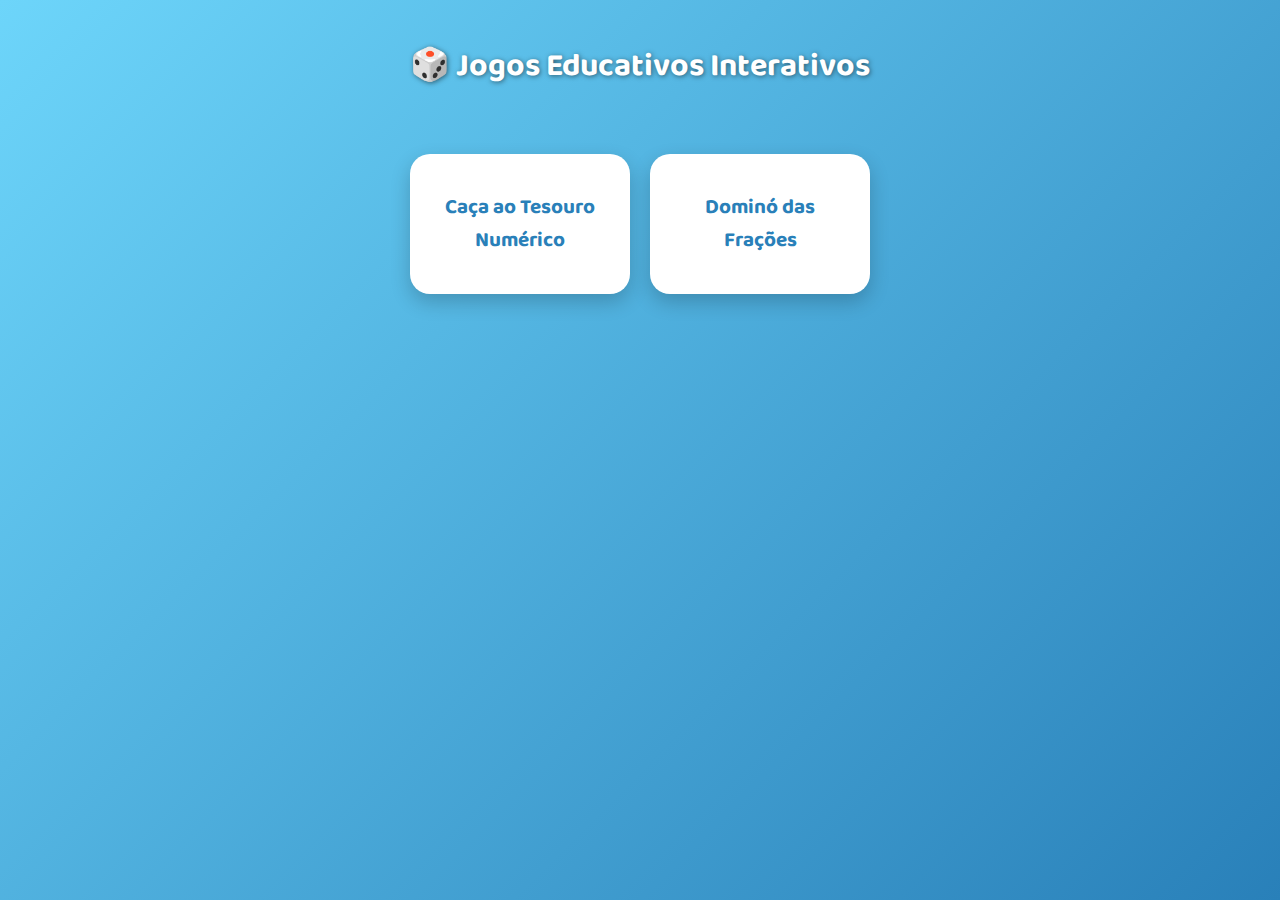
<file: espovest/jogos educacionais/jogos estras de calculo, versão beta/index.html>
<!DOCTYPE html>
<html lang="pt-BR">
<head>
<meta charset="UTF-8" />
<meta name="viewport" content="width=device-width, initial-scale=1" />
<title>Jogos Educativos Interativos</title>
<link rel="stylesheet" href="styles.css" />
</head>
<body>

  <h1>🎲 Jogos Educativos Interativos</h1>

  <!-- Menu Principal -->
  <div id="mainMenu" aria-label="Menu principal de seleção de jogos">
    <div class="game-card" tabindex="0" role="button" aria-pressed="false" aria-label="Jogar Caça ao Tesouro Numérico" onclick="showGame('mathTreasure')" onkeypress="if(event.key==='Enter') showGame('mathTreasure')">
      Caça ao Tesouro Numérico
    </div>
    <div class="game-card" tabindex="0" role="button" aria-pressed="false" aria-label="Jogar Dominó das Frações" onclick="showGame('fractionDomino')" onkeypress="if(event.key==='Enter') showGame('fractionDomino')">
      Dominó das Frações
    </div>
    <!-- Aqui você pode adicionar mais jogos -->
  </div>

  <!-- Jogo 1: Caça ao Tesouro Numérico -->
  <section id="mathTreasure" class="game-container" aria-label="Jogo Caça ao Tesouro Numérico" role="main">
    <button class="back-btn" aria-label="Voltar ao menu principal" onclick="backToMenu()">← Voltar</button>
    <div class="game-content">
      <h2>🏴‍☠️ Caça ao Tesouro Numérico</h2>
      <p id="mathQuestion" aria-live="polite" style="font-size:1.4rem; margin-top:15px;"></p>
      <input type="number" id="answer1" aria-label="Resposta para o problema matemático" />
      <br />
      <button class="check-btn" onclick="checkMathAnswer()">Verificar</button>
      <p id="result1" class="result-message" aria-live="assertive"></p>
      <p class="scoreboard" id="scoreMath">Pontuação: 0</p>
      <p class="timer" id="timerMath" aria-live="polite">Tempo: 30s</p>
    </div>
  </section>

  <!-- Jogo 2: Dominó das Frações -->
  <section id="fractionDomino" class="game-container" aria-label="Jogo Dominó das Frações" role="main">
    <button class="back-btn" aria-label="Voltar ao menu principal" onclick="backToMenu()">← Voltar</button>
    <div class="game-content">
      <h2>🔢 Dominó das Frações</h2>
      <p>Selecione duas peças com frações equivalentes para pontuar.</p>
      <div id="dominoPieces" aria-live="polite" style="margin-top: 20px;">
        <!-- Peças criadas pelo JS -->
      </div>
      <p id="dominoResult" class="result-message" aria-live="assertive"></p>
      <p class="scoreboard" id="scoreDomino">Pontuação: 0</p>
      <p class="timer" id="timerDomino" aria-live="polite">Tempo: 45s</p>
    </div>
  </section>

  <!-- Overlay de Vitória / Derrota -->
  <div id="overlay" class="overlay" role="dialog" aria-modal="true" aria-labelledby="overlayTitle" aria-describedby="overlayDesc" tabindex="-1">
    <div class="overlay-content">
      <h2 id="overlayTitle"></h2>
      <p id="overlayDesc"></p>
      <button onclick="closeOverlay()">Jogar novamente</button>
    </div>
  </div>

  <!-- Sons -->
  <audio id="soundCorrect" src="https://actions.google.com/sounds/v1/cartoon/clang_and_wobble.ogg" preload="auto"></audio>
  <audio id="soundWrong" src="https://actions.google.com/sounds/v1/cartoon/boing.ogg" preload="auto"></audio>
  <audio id="soundWin" src="https://actions.google.com/sounds/v1/cartoon/wood_plank_flicks.ogg" preload="auto"></audio>

<script>
  // Navegação
  function showGame(gameId) {
    document.getElementById('mainMenu').style.display = 'none';
    document.querySelectorAll('.game-container').forEach(game => {
      game.style.display = 'none';
    });
    document.getElementById(gameId).style.display = 'block';

    if(gameId === 'mathTreasure') {
      startMathGame();
    } else if(gameId === 'fractionDomino') {
      startDominoGame();
    }
  }

  function backToMenu() {
    stopTimers();
    document.querySelectorAll('.game-container').forEach(game => {
      game.style.display = 'none';
    });
    document.getElementById('mainMenu').style.display = 'flex';
    clearOverlay();
  }

  // Overlay controle
  const overlay = document.getElementById('overlay');
  const overlayTitle = document.getElementById('overlayTitle');
  const overlayDesc = document.getElementById('overlayDesc');

  function showOverlay(win, message) {
    overlayTitle.textContent = win ? "🎉 Parabéns! Você venceu!" : "😞 Tempo esgotado!";
    overlayTitle.className = win ? "" : "defeat";
    overlayDesc.textContent = message;
    overlay.classList.add('show');
    overlay.focus();
    playSound(win ? 'soundWin' : 'soundWrong');
  }

  function closeOverlay() {
    overlay.classList.remove('show');
    backToMenu();
  }

  function clearOverlay() {
    overlay.classList.remove('show');
  }

  // Sons
  function playSound(id) {
    const sound = document.getElementById(id);
    if(sound) {
      sound.currentTime = 0;
      sound.play();
    }
  }

  // --- Jogo 1: Caça ao Tesouro Numérico ---

  const mathQuestions = [
    {q: "Quanto é 15 + 7?", a: 22},
    {q: "Quanto é 5 × 4?", a: 20},
    {q: "Quanto é 18 - 9?", a: 9},
    {q: "Quanto é 12 ÷ 3?", a: 4},
    {q: "Quanto é 9 + 6?", a: 15}
  ];

  let currentMathIndex = 0;
  let scoreMath = 0;
  let timerMathInterval;
  let timeLeftMath = 30;

  function startMathGame() {
    currentMathIndex = 0;
    scoreMath = 0;
    timeLeftMath = 30;
    document.getElementById('scoreMath').textContent = `Pontuação: ${scoreMath}`;
    document.getElementById('timerMath').textContent = `Tempo: ${timeLeftMath}s`;
    document.getElementById('answer1').value = '';
    document.getElementById('result1').textContent = '';
    showMathQuestion();
    startMathTimer();
  }

  function showMathQuestion() {
    if(currentMathIndex >= mathQuestions.length) {
      // Vitória
      stopTimers();
      showOverlay(true, `Você respondeu todas as perguntas e fez ${scoreMath} pontos!`);
      return;
    }
    document.getElementById('mathQuestion').textContent = mathQuestions[currentMathIndex].q;
    document.getElementById('answer1').value = '';
    document.getElementById('result1').textContent = '';
  }

  function checkMathAnswer() {
    const input = document.getElementById('answer1');
    const userAnswer = parseInt(input.value);
    const correctAnswer = mathQuestions[currentMathIndex].a;
    const resultEl = document.getElementById('result1');

    if (isNaN(userAnswer)) {
      resultEl.textContent = "Por favor, digite um número.";
      resultEl.className = "result-message result-wrong";
      playSound('soundWrong');
      return;
    }

    if(userAnswer === correctAnswer) {
      scoreMath++;
      resultEl.textContent = "✔️ Correto!";
      resultEl.className = "result-message result-correct";
      playSound('soundCorrect');
      currentMathIndex++;
      document.getElementById('scoreMath').textContent = `Pontuação: ${scoreMath}`;
      setTimeout(showMathQuestion, 1200);
    } else {
      resultEl.textContent = "❌ Tente novamente!";
      resultEl.className = "result-message result-wrong";
      playSound('soundWrong');
    }
  }

  function startMathTimer() {
    clearInterval(timerMathInterval);
    timerMathInterval = setInterval(() => {
      timeLeftMath--;
      document.getElementById('timerMath').textContent = `Tempo: ${timeLeftMath}s`;
      if(timeLeftMath <= 0) {
        clearInterval(timerMathInterval);
        showOverlay(false, `Você fez ${scoreMath} pontos. Tente novamente!`);
      }
    }, 1000);
  }

  // --- Jogo 2: Dominó das Frações ---

  // Frações e seus equivalentes para o jogo
  const dominoPairs = [
    ["1/2", "2/4"],
    ["3/6", "1/2"],
    ["2/3", "4/6"],
    ["1/4", "2/8"],
    ["3/4", "6/8"],
    ["1/3", "2/6"]
  ];

  let dominoScore = 0;
  let selectedDomino = null;
  let timerDominoInterval;
  let timeLeftDomino = 45;

  function startDominoGame() {
    dominoScore = 0;
    timeLeftDomino = 45;
    selectedDomino = null;
    document.getElementById('scoreDomino').textContent = `Pontuação: ${dominoScore}`;
    document.getElementById('timerDomino').textContent = `Tempo: ${timeLeftDomino}s`;
    document.getElementById('dominoResult').textContent = '';
    generateDominoPieces();
    startDominoTimer();
  }

  function generateDominoPieces() {
    const container = document.getElementById('dominoPieces');
    container.innerHTML = '';

    // Criar peças embaralhadas
    let pieces = [];
    dominoPairs.forEach(pair => {
      pieces.push(pair[0]);
      pieces.push(pair[1]);
    });

    // Embaralhar (Fisher-Yates)
    for(let i = pieces.length - 1; i > 0; i--) {
      const j = Math.floor(Math.random() * (i + 1));
      [pieces[i], pieces[j]] = [pieces[j], pieces[i]];
    }

    pieces.forEach((fraction, index) => {
      const div = document.createElement('div');
      div.classList.add('domino-piece');
      div.textContent = fraction;
      div.setAttribute('tabindex', '0');
      div.setAttribute('role', 'button');
      div.setAttribute('aria-pressed', 'false');
      div.setAttribute('aria-label', `Peça de dominó com fração ${fraction}`);
      div.addEventListener('click', () => selectDomino(div));
      div.addEventListener('keypress', e => {
        if(e.key === 'Enter') selectDomino(div);
      });
      container.appendChild(div);
    });
  }

  function selectDomino(piece) {
    if(piece.classList.contains('selected')) {
      piece.classList.remove('selected');
      selectedDomino = null;
      return;
    }
    if(selectedDomino === null) {
      piece.classList.add('selected');
      selectedDomino = piece;
    } else {
      piece.classList.add('selected');
      // Verificar equivalência
      if(areFractionsEquivalent(selectedDomino.textContent, piece.textContent)) {
        document.getElementById('dominoResult').textContent = "✔️ Combinação correta!";
        document.getElementById('dominoResult').className = "result-message result-correct";
        playSound('soundCorrect');
        dominoScore++;
        document.getElementById('scoreDomino').textContent = `Pontuação: ${dominoScore}`;

        // Remover peças selecionadas após um tempo
        setTimeout(() => {
          selectedDomino.style.visibility = 'hidden';
          piece.style.visibility = 'hidden';
          selectedDomino = null;

          // Vitória se remover todas as peças
          if(document.querySelectorAll('.domino-piece:not([style*="visibility: hidden"])').length <= 1) {
            stopTimers();
            showOverlay(true, `Você combinou todas as frações! Pontuação: ${dominoScore}`);
          }
        }, 800);
      } else {
        document.getElementById('dominoResult').textContent = "❌ Combinação incorreta!";
        document.getElementById('dominoResult').className = "result-message result-wrong";
        playSound('soundWrong');
        // Desmarcar após animação
        setTimeout(() => {
          selectedDomino.classList.remove('selected');
          piece.classList.remove('selected');
          selectedDomino = null;
          document.getElementById('dominoResult').textContent = '';
        }, 1000);
      }
    }
  }

  // Função para verificar equivalência simples entre frações (string)
  function areFractionsEquivalent(f1, f2) {
    // Parse frações
    const [num1, den1] = f1.split('/').map(Number);
    const [num2, den2] = f2.split('/').map(Number);
    if(!num1 || !den1 || !num2 || !den2) return false;

    // Simplificar e comparar multiplicações cruzadas
    return num1 * den2 === num2 * den1;
  }

  function startDominoTimer() {
    clearInterval(timerDominoInterval);
    timerDominoInterval = setInterval(() => {
      timeLeftDomino--;
      document.getElementById('timerDomino').textContent = `Tempo: ${timeLeftDomino}s`;
      if(timeLeftDomino <= 0) {
        clearInterval(timerDominoInterval);
        showOverlay(false, `Tempo esgotado! Você fez ${dominoScore} pontos.`);
      }
    }, 1000);
  }

  // Para parar timers ao voltar para menu
  function stopTimers() {
    clearInterval(timerMathInterval);
    clearInterval(timerDominoInterval);
  }

  // Acessibilidade: fechar overlay com ESC
  document.addEventListener('keydown', e => {
    if(e.key === 'Escape' && overlay.classList.contains('show')) {
      closeOverlay();
    }
  });
</script>

</body>
</html>
</file>
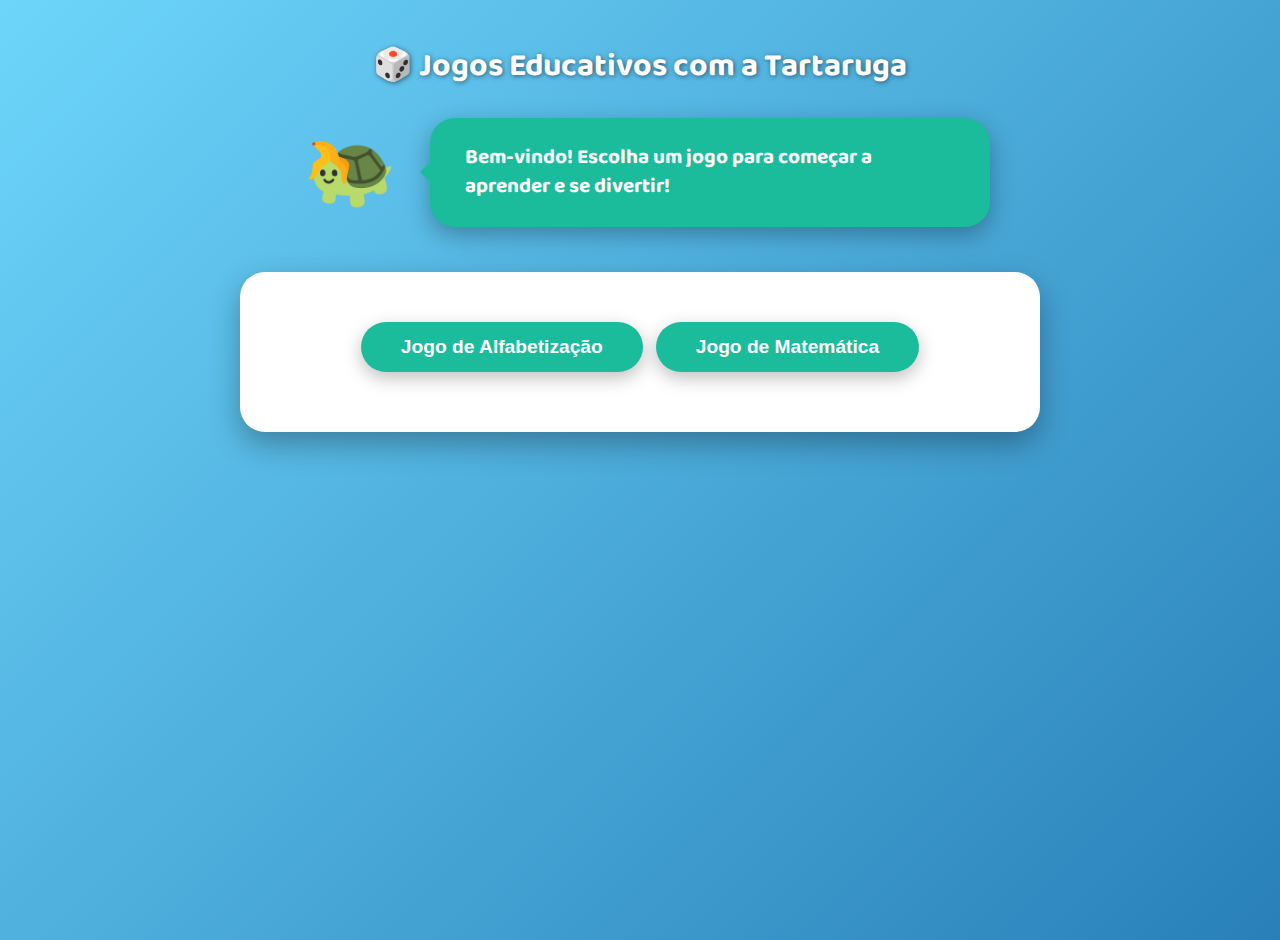
<file: espovest/jogos educacionais/joguinhos alfabetizadores, versão beta/index.html>
<!DOCTYPE html>
<html lang="pt-BR">
<head>
<meta charset="UTF-8" />
<meta name="viewport" content="width=device-width, initial-scale=1" />
<title>Jogos Educativos com a Tartaruga</title>
<style>
  @import url('https://fonts.googleapis.com/css2?family=Baloo+2&display=swap');

  body {
    margin: 0; padding: 20px;
    font-family: 'Baloo 2', cursive, Arial, sans-serif;
    background: linear-gradient(135deg, #6dd5fa, #2980b9);
    color: #222;
    min-height: 100vh;
    display: flex;
    flex-direction: column;
    align-items: center;
  }

  h1 {
    color: #fff;
    text-shadow: 1px 1px 5px rgba(0,0,0,0.5);
    margin-bottom: 20px;
    text-align: center;
  }

  .character-speech {
    display: flex;
    align-items: center;
    gap: 20px;
    max-width: 700px;
    margin-bottom: 40px;
  }

  .turtle-img {
    width: 120px;
    border-radius: 15px;
    filter: drop-shadow(2px 4px 3px rgba(0,0,0,0.3));
  }

  .speech-bubble {
    background: #1abc9c;
    color: white;
    font-weight: 700;
    font-size: 1.3rem;
    padding: 25px 35px;
    border-radius: 25px;
    position: relative;
    box-shadow: 0 8px 25px rgba(0,0,0,0.3);
    line-height: 1.4;
    max-width: 500px;
    user-select: none;
  }
  .speech-bubble::before {
    content: '';
    position: absolute;
    left: -30px;
    top: 50%;
    transform: translateY(-50%);
    border: 20px solid transparent;
    border-right-color: #1abc9c;
  }

  .menu, .game, .ranking, .customization {
    max-width: 700px;
    width: 100%;
    background: white;
    border-radius: 25px;
    box-shadow: 0 12px 30px rgba(0,0,0,0.3);
    padding: 40px 50px 60px 50px;
    margin-bottom: 40px;
    text-align: center;
    position: relative;
  }

  .hidden { display: none; }

  .btn, button {
    background: #1abc9c;
    border: none;
    color: white;
    font-weight: 700;
    font-size: 1.2rem;
    padding: 14px 40px;
    border-radius: 30px;
    cursor: pointer;
    box-shadow: 0 6px 18px rgba(0,0,0,0.25);
    margin: 10px 5px 0 5px;
    transition: background-color 0.3s ease;
    user-select: none;
  }
  .btn:hover, button:hover, .btn:focus, button:focus {
    background: #16a085;
    outline: none;
  }

  .btn-back {
    position: absolute;
    top: 20px;
    left: 20px;
    background: #e74c3c;
    padding: 8px 18px;
    font-size: 1rem;
    border-radius: 20px;
    box-shadow: 0 5px 15px rgba(0,0,0,0.3);
    cursor: pointer;
    user-select: none;
    color: white;
    border: none;
    transition: background-color 0.3s ease;
  }
  .btn-back:hover, .btn-back:focus {
    background: #c0392b;
    outline: none;
  }

  input[type=text], input[type=number], select {
    font-size: 1.3rem;
    padding: 14px 18px;
    border-radius: 14px;
    border: 3px solid #2980b9;
    width: 100%;
    max-width: 400px;
    margin: 18px 0;
    transition: border-color 0.3s ease;
    font-family: 'Baloo 2', cursive, Arial, sans-serif;
  }
  input[type=text]:focus, input[type=number]:focus, select:focus {
    outline: none;
    border-color: #1abc9c;
  }

  .feedback {
    margin-top: 25px;
    font-weight: 700;
    font-size: 1.3rem;
    min-height: 40px;
    color: #2980b9;
  }

  /* Alfabetização */
  #alphabetGameArea {
    display: flex;
    flex-wrap: wrap;
    justify-content: center;
    gap: 15px;
    margin-top: 30px;
  }
  .alphabet-letter {
    background: #3498db;
    color: white;
    font-weight: 700;
    font-size: 2rem;
    width: 60px;
    height: 60px;
    border-radius: 15px;
    cursor: pointer;
    user-select: none;
    display: flex;
    justify-content: center;
    align-items: center;
    transition: background-color 0.3s ease;
  }
  .alphabet-letter:hover, .alphabet-letter:focus {
    background: #1abc9c;
    outline: none;
  }

  /* Matemática */
  .math-question {
    font-size: 2rem;
    font-weight: 700;
    margin-bottom: 20px;
    color: #2980b9;
  }

  /* Ranking */
  #scoreboard {
    width: 100%;
    border-collapse: collapse;
    background: white;
    border-radius: 15px;
    overflow: hidden;
    box-shadow: 0 8px 25px rgba(0,0,0,0.3);
    margin-bottom: 20px;
  }
  #scoreboard th, #scoreboard td {
    padding: 15px 20px;
    border-bottom: 1px solid #ddd;
    font-weight: 700;
    font-size: 1.1rem;
    text-align: center;
  }
  #scoreboard tbody tr:last-child td {
    border-bottom: none;
  }

  .rank-message {
    margin-top: 15px;
    font-size: 1.3rem;
    font-weight: 700;
    color: #34495e;
    min-height: 40px;
  }

  /* Responsividade */
  @media (max-width: 600px) {
    .character-speech {
      flex-direction: column;
      gap: 10px;
    }
    .speech-bubble {
      max-width: 90vw;
      font-size: 1.1rem;
      padding: 20px 25px;
    }
    .btn, button {
      width: 90%;
      margin: 10px auto;
    }
    #alphabetGameArea {
      gap: 10px;
    }
    .alphabet-letter {
      width: 50px;
      height: 50px;
      font-size: 1.5rem;
    }
    #scoreboard th, #scoreboard td {
      font-size: 1rem;
      padding: 10px 12px;
    }
  }
</style>
</head>
<body>

<h1>🎲 Jogos Educativos com a Tartaruga</h1>

<div class="character-speech" aria-live="polite" aria-atomic="true">
<img src="ChatGPT Image 18 de jun. de 2025, 21_53_18.png" alt="Tartaruga simpática" width="120" />

  <div class="speech-bubble" id="turtleMessage">
    Bem-vindo! Escolha um jogo para começar a aprender e se divertir!
  </div>
</div>

<div class="menu" id="menu">
  <button class="btn" id="btnAlphabet">Jogo de Alfabetização</button>
  <button class="btn" id="btnMath">Jogo de Matemática</button>
</div>

<section id="gameAlphabet" class="game hidden" aria-label="Jogo de Alfabetização">
  <button class="btn-back" id="backFromAlphabet" aria-label="Voltar para o menu">← Voltar</button>
  <h2>Jogo de Alfabetização</h2>
  <p>Selecione a letra correta para a palavra mostrada.</p>
  <div id="alphabetWord" style="font-size:2rem; font-weight:bold; color:#2980b9; margin-bottom:15px;"></div>
  <div id="alphabetGameArea"></div>
  <p id="alphabetFeedback" class="feedback" aria-live="polite"></p>
  <button id="alphabetNext" class="btn hidden">Próxima</button>
</section>

<section id="gameMath" class="game hidden" aria-label="Jogo de Matemática">
  <button class="btn-back" id="backFromMath" aria-label="Voltar para o menu">← Voltar</button>
  <h2>Jogo de Matemática</h2>
  <p>Resolva a operação:</p>
  <div id="mathQuestion" class="math-question" aria-live="polite"></div>
  <input type="number" id="mathAnswer" aria-label="Resposta da operação" />
  <button id="checkMath" class="btn">Verificar</button>
  <p id="mathFeedback" class="feedback" aria-live="polite"></p>
</section>

<section id="scoreboardSection" class="game hidden" aria-label="Tabela de pontuações">
  <h2>🏆 Ranking de Jogadores</h2>
  <table id="scoreboard" aria-live="polite" aria-atomic="true">
    <thead>
      <tr>
        <th>Emote</th>
        <th>Nome</th>
        <th>Pontuação</th>
        <th>Rank</th>
      </tr>
    </thead>
    <tbody></tbody>
  </table>
  <p id="rankMessage" class="rank-message" aria-live="polite"></p>
  <button class="btn btn-back" id="backFromRanking" aria-label="Voltar para o menu">← Voltar</button>
</section>

<script>
(() => {
  const alphabetWords = {
    A: 'Abelha', B: 'Bola', C: 'Casa', D: 'Dado', E: 'Elefante', F: 'Foca',
    G: 'Gato', H: 'Helicóptero', I: 'Igreja', J: 'Jacaré', K: 'Kiwi',
    L: 'Lápis', M: 'Macaco', N: 'Navio', O: 'Ovelha', P: 'Pato',
    Q: 'Queijo', R: 'Rato', S: 'Sapo', T: 'Tatu', U: 'Urso',
    V: 'Vaca', W: 'Waffle', X: 'Xícara', Y: 'Yakult', Z: 'Zebra'
  };

  const mathOperations = [
    { question: '7 + 5', answer: 12 },
    { question: '9 - 3', answer: 6 },
    { question: '4 × 6', answer: 24 },
    { question: '20 ÷ 5', answer: 4 },
    { question: '15 + 9', answer: 24 },
    { question: '8 × 7', answer: 56 },
    { question: '14 - 6', answer: 8 },
    { question: '18 ÷ 3', answer: 6 },
    { question: '11 + 13', answer: 24 },
    { question: '5 × 9', answer: 45 },
    { question: '30 ÷ 6', answer: 5 },
    { question: '16 - 7', answer: 9 },
    { question: '9 + 8', answer: 17 },
    { question: '12 × 2', answer: 24 },
    { question: '25 ÷ 5', answer: 5 }
  ];

  const alphabet = Object.keys(alphabetWords);

  // Elementos
  const turtleMessage = document.getElementById('turtleMessage');
  const menu = document.getElementById('menu');
  const gameAlphabet = document.getElementById('gameAlphabet');
  const gameMath = document.getElementById('gameMath');
  const scoreboardSection = document.getElementById('scoreboardSection');

  // Alfabetização elementos
  const alphabetWord = document.getElementById('alphabetWord');
  const alphabetGameArea = document.getElementById('alphabetGameArea');
  const alphabetFeedback = document.getElementById('alphabetFeedback');
  const alphabetNext = document.getElementById('alphabetNext');

  // Matemática elementos
  const mathQuestion = document.getElementById('mathQuestion');
  const mathAnswer = document.getElementById('mathAnswer');
  const checkMathBtn = document.getElementById('checkMath');
  const mathFeedback = document.getElementById('mathFeedback');

  // Ranking elementos
  const scoreboardBody = document.querySelector('#scoreboard tbody');
  const rankMessage = document.getElementById('rankMessage');
  const backFromAlphabet = document.getElementById('backFromAlphabet');
  const backFromMath = document.getElementById('backFromMath');
  const backFromRanking = document.getElementById('backFromRanking');
  const btnAlphabet = document.getElementById('btnAlphabet');
  const btnMath = document.getElementById('btnMath');

  // Estado
  let alphabetCurrentLetter = null;
  let alphabetScore = 0;
  let alphabetAttempts = 0;

  let mathCurrentIndex = 0;
  let mathScore = 0;
  let mathAttempts = 0;

  // Funções utilitárias
  function showScreen(screen) {
    menu.classList.add('hidden');
    gameAlphabet.classList.add('hidden');
    gameMath.classList.add('hidden');
    scoreboardSection.classList.add('hidden');

    if (screen === 'menu') menu.classList.remove('hidden');
    else if (screen === 'alphabet') gameAlphabet.classList.remove('hidden');
    else if (screen === 'math') gameMath.classList.remove('hidden');
    else if (screen === 'ranking') scoreboardSection.classList.remove('hidden');
  }

  function updateTurtleMessage(text) {
    turtleMessage.textContent = text;
  }

  // Alfabetização
  function nextAlphabetLetter() {
    alphabetCurrentLetter = alphabet[Math.floor(Math.random() * alphabet.length)];
    alphabetWord.textContent = alphabetWords[alphabetCurrentLetter];
    alphabetFeedback.textContent = '';
    alphabetNext.classList.add('hidden');
    updateTurtleMessage(`Qual a letra inicial da palavra: "${alphabetWords[alphabetCurrentLetter]}"?`);
    renderAlphabetLetters();
  }

  function renderAlphabetLetters() {
    alphabetGameArea.innerHTML = '';
    // Mistura letras incluindo a correta
    let letters = new Set();
    letters.add(alphabetCurrentLetter);
    while (letters.size < 5) {
      letters.add(alphabet[Math.floor(Math.random() * alphabet.length)]);
    }
    letters = Array.from(letters).sort(() => Math.random() - 0.5);

    letters.forEach(letter => {
      const btn = document.createElement('button');
      btn.className = 'alphabet-letter';
      btn.textContent = letter;
      btn.setAttribute('aria-label', `Letra ${letter}`);
      btn.onclick = () => checkAlphabetAnswer(letter);
      alphabetGameArea.appendChild(btn);
    });
  }

  function checkAlphabetAnswer(letter) {
    alphabetAttempts++;
    if (letter === alphabetCurrentLetter) {
      alphabetScore++;
      alphabetFeedback.textContent = 'Muito bem! Você acertou!';
      alphabetNext.classList.remove('hidden');
      updateTurtleMessage('Muito bem! Continue assim!');
    } else {
      alphabetFeedback.textContent = 'Ops! Tente novamente.';
      updateTurtleMessage(`Ops! A resposta correta era "${alphabetCurrentLetter}".`);
    }
  }

  alphabetNext.onclick = () => {
    nextAlphabetLetter();
  };

  // Matemática
  function showMathQuestion() {
    if (mathCurrentIndex >= mathOperations.length) {
      updateTurtleMessage('Parabéns! Você terminou o jogo de matemática!');
      checkMathBtn.disabled = true;
      updateScoreboard('Matemática', mathScore);
      return;
    }
    mathQuestion.textContent = mathOperations[mathCurrentIndex].question;
    mathAnswer.value = '';
    mathFeedback.textContent = '';
    updateTurtleMessage('Resolva a operação:');
  }

  checkMathBtn.onclick = () => {
    const userAnswer = parseInt(mathAnswer.value);
    if (isNaN(userAnswer)) {
      mathFeedback.textContent = 'Por favor, digite um número.';
      return;
    }
    mathAttempts++;
    if (userAnswer === mathOperations[mathCurrentIndex].answer) {
      mathScore++;
      mathFeedback.textContent = 'Correto!';
      mathCurrentIndex++;
      updateScoreboard('Matemática', mathScore);
      showMathQuestion();
    } else {
      mathFeedback.textContent = 'Errado! Tente novamente.';
      updateTurtleMessage(`Errado! A resposta correta era "${mathOperations[mathCurrentIndex].answer}".`);
    }
  };

  // Ranking
  function updateScoreboard(game, score) {
    const playerName = prompt(`Digite seu nome para salvar a pontuação (${game}):`) || 'Anônimo';
    const playerEmote = prompt('Digite seu emote favorito (ex: 😀, 🐢, 🎉):') || '🎮';

    let scores = JSON.parse(localStorage.getItem('scores')) || [];
    scores.push({ name: playerName, emote: playerEmote, score, game });
    scores = scores.filter(s => s.game === game)
      .sort((a, b) => b.score - a.score)
      .slice(0, 10)
      .concat(scores.filter(s => s.game !== game));
    localStorage.setItem('scores', JSON.stringify(scores));
    loadScoreboard();
    showScreen('ranking');
  }

  function loadScoreboard() {
    const scores = JSON.parse(localStorage.getItem('scores')) || [];
    scoreboardBody.innerHTML = '';
    if (scores.length === 0) {
      scoreboardBody.innerHTML = '<tr><td colspan="4">Nenhuma pontuação registrada ainda.</td></tr>';
      rankMessage.textContent = '';
      return;
    }
    scores.sort((a, b) => b.score - a.score);
    scores.forEach(({ name, emote, score, game }, index) => {
      const tr = document.createElement('tr');
      tr.innerHTML = `
        <td>${emote}</td>
        <td>${name}</td>
        <td>${score}</td>
        <td>${game}</td>
      `;
      scoreboardBody.appendChild(tr);
    });
    const highest = scores[0].score;
    if (highest <= 3) {
      rankMessage.textContent = 'Eu fiz esses jogos para você passar vergonha? Nada disso, se apresse em subir logo!';
    } else if (highest <= 7) {
      rankMessage.textContent = 'Você pode até estar se achando, mas se continuar assim vai ficar pra trás.';
    } else {
      rankMessage.textContent = 'Eu esperava que qualquer um chegasse aqui, mas ver você é uma surpresa, meus parabéns!';
    }
  }

  // Navegação botões
  btnAlphabet.onclick = () => {
    showScreen('alphabet');
    alphabetScore = 0;
    alphabetAttempts = 0;
    nextAlphabetLetter();
  };
  btnMath.onclick = () => {
    showScreen('math');
    mathScore = 0;
    mathAttempts = 0;
    mathCurrentIndex = 0;
    checkMathBtn.disabled = false;
    showMathQuestion();
  };
  backFromAlphabet.onclick = () => showScreen('menu');
  backFromMath.onclick = () => showScreen('menu');
  backFromRanking.onclick = () => showScreen('menu');

  // Inicialização
  showScreen('menu');
  loadScoreboard();
})();
</script>

</body>
</html>
</file>
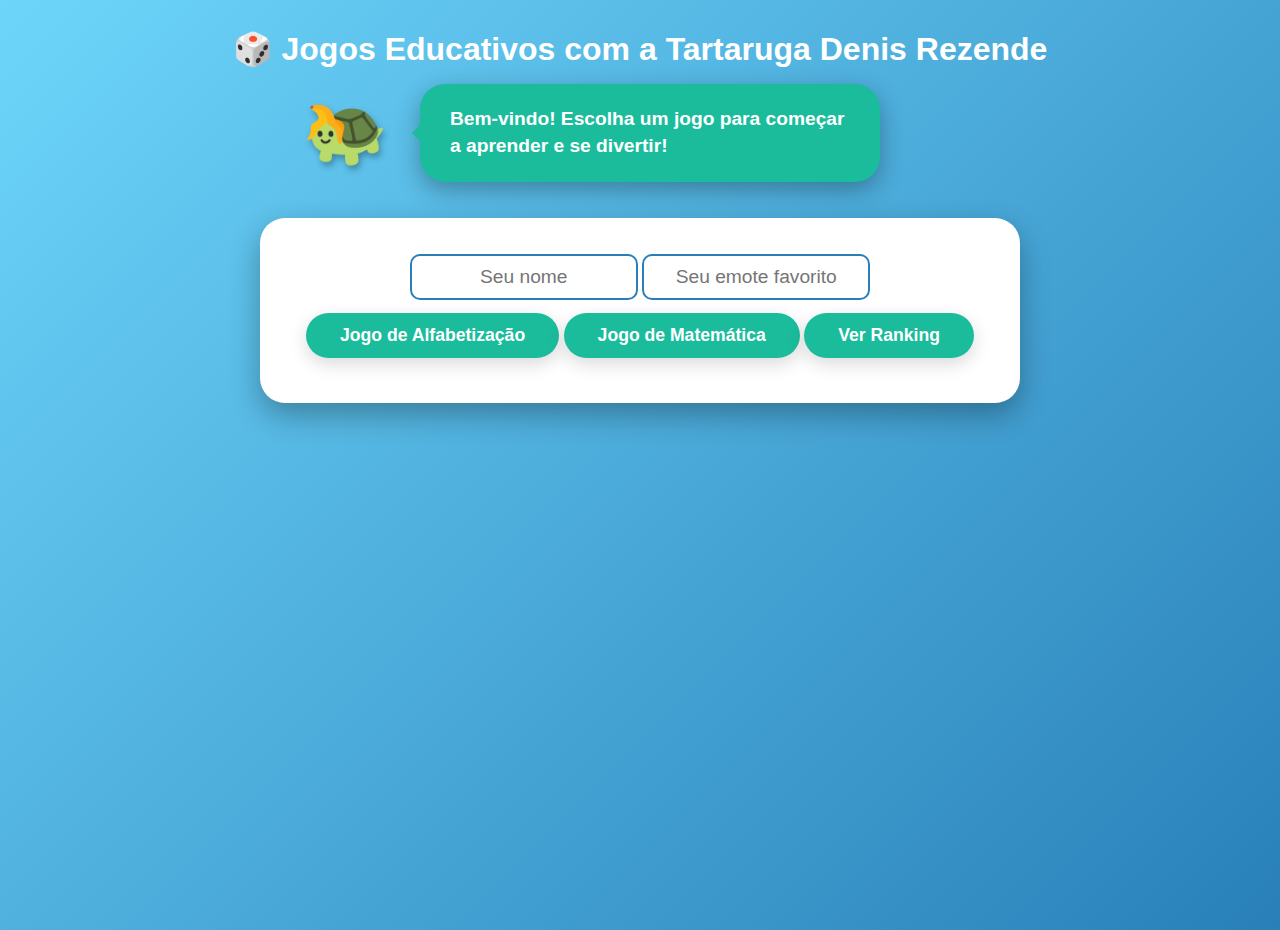
<file: espovest/jogos educacionais/jogo principal/jogasso.html>
<!DOCTYPE html>
<html lang="pt-BR">
<head>
  <meta charset="UTF-8" />
  <meta name="viewport" content="width=device-width, initial-scale=1" />
  <title>Jogos Educativos com a Tartaruga</title>
  <style>
    body { font-family: 'Baloo 2', Arial, sans-serif; background: linear-gradient(135deg, #6dd5fa, #2980b9); color: #222; min-height: 100vh; margin: 0; }
    h1 { color: #fff; text-align: center; margin: 30px 0 10px 0; }
    .character-speech { display: flex; align-items: center; gap: 20px; max-width: 700px; margin: 0 auto 30px auto; }
    .turtle-img { width: 110px; border-radius: 18px; filter: drop-shadow(2px 4px 3px rgba(0,0,0,0.3)); }
    .speech-bubble { background: #1abc9c; color: white; font-weight: 700; font-size: 1.2rem; padding: 22px 30px; border-radius: 25px; position: relative; box-shadow: 0 8px 25px rgba(0,0,0,0.3); line-height: 1.4; max-width: 400px; min-width: 180px; user-select: none;}
    .speech-bubble::before { content: ''; position: absolute; left: -24px; top: 50%; transform: translateY(-50%); border: 16px solid transparent; border-right-color: #1abc9c; }
    .menu, .game, .ranking { max-width: 700px; width: 95vw; background: white; border-radius: 25px; box-shadow: 0 12px 30px rgba(0,0,0,0.3); padding: 36px 30px 40px 30px; margin: 0 auto 30px auto; text-align: center; position: relative; }
    .hidden { display: none; }
    .btn, button { background: #1abc9c; border: none; color: white; font-weight: 700; font-size: 1.1rem; padding: 12px 34px; border-radius: 30px; cursor: pointer; box-shadow: 0 6px 18px rgba(0,0,0,0.15); margin: 5px 0; transition: background 0.2s; }
    .btn:hover, button:hover, .btn:focus, button:focus { background: #16a085; outline: none; }
    .btn-back { background: #e74c3c; color: white; border: none; padding: 7px 18px; font-size: 1rem; border-radius: 20px; cursor: pointer; position: absolute; left: 20px; top: 20px; }
    .btn-back:hover, .btn-back:focus { background: #c0392b; }
    input[type=text], input[type=number] { font-size: 1.2rem; padding: 10px 12px; border-radius: 10px; border: 2px solid #2980b9; margin-bottom: 8px; width: 200px; text-align: center; }
    .feedback { margin-top: 18px; font-weight: 700; font-size: 1.1rem; min-height: 36px; color: #2980b9; }
    .alpha-word { font-size: 1.5rem; font-weight: 700; margin: 18px 0; color: #2980b9; }
    .alphabet-letters { display: flex; flex-wrap: wrap; gap: 12px; justify-content: center; margin-bottom: 18px; }
    .alphabet-letter { background: #3498db; color: white; font-weight: 700; font-size: 1.3rem; width: 54px; height: 54px; border-radius: 12px; border: none; cursor: pointer; transition: background 0.2s; }
    .alphabet-letter:hover, .alphabet-letter:focus { background: #1abc9c; }
    .math-question { font-size: 1.3rem; font-weight: 700; margin-bottom: 16px; color: #2980b9; }
    .ranking table { width: 100%; border-collapse: collapse; background: white; border-radius: 15px; overflow: hidden; box-shadow: 0 8px 25px rgba(0,0,0,0.12); margin-bottom: 18px; }
    .ranking th, .ranking td { padding: 10px 16px; border-bottom: 1px solid #ddd; font-size: 1rem; text-align: center; }
    .ranking tbody tr:last-child td { border-bottom: none; }
    .rank-message { font-size: 1.1rem; font-weight: 700; color: #34495e; min-height: 32px; }
    @media (max-width: 600px) { .character-speech { flex-direction: column; gap: 10px; } .speech-bubble { max-width: 95vw; font-size: 1rem; padding: 14px 14px; } .menu, .game, .ranking { padding: 18px 4px 24px 4px; } .alpha-word, .math-question { font-size: 1.1rem; } .alphabet-letter { width: 38px; height: 38px; font-size: 1rem; } }
  </style>
</head>
<body>

<h1>🎲 Jogos Educativos com a Tartaruga Denis Rezende</h1>

<div class="character-speech">
  <img src="ChatGPT Image 18 de jun. de 2025, 21_53_18.png" alt="Tartaruga estilosa" class="turtle-img" />
  <div class="speech-bubble" id="turtleMessage">
    Bem-vindo! Escolha um jogo para começar a aprender e se divertir!
  </div>
</div>

<div class="menu" id="menu">
  <div>
    <input id="playerName" type="text" placeholder="Seu nome" maxlength="16" />
    <input id="playerEmote" type="text" placeholder="Seu emote favorito" maxlength="2" />
  </div>
  <button class="btn" id="btnAlphabet">Jogo de Alfabetização</button>
  <button class="btn" id="btnMath">Jogo de Matemática</button>
  <button class="btn" id="btnRanking">Ver Ranking</button>
</div>

<section id="gameAlphabet" class="game hidden">
  <button class="btn-back" id="backFromAlphabet">← Voltar</button>
  <h2>Jogo de Alfabetização</h2>
  <div class="alpha-word" id="alphabetWord"></div>
  <div class="alphabet-letters" id="alphabetGameArea"></div>
  <div class="feedback" id="alphabetFeedback"></div>
  <div>Pontuação: <span id="alphabetScore">0</span></div>
</section>

<section id="gameMath" class="game hidden">
  <button class="btn-back" id="backFromMath">← Voltar</button>
  <h2>Jogo de Matemática</h2>
  <div class="math-question" id="mathQuestion"></div>
  <input type="number" id="mathAnswer" />
  <button class="btn" id="checkMath">Verificar</button>
  <div class="feedback" id="mathFeedback"></div>
  <div>Pontuação: <span id="mathScore">0</span></div>
</section>

<section id="scoreboardSection" class="ranking hidden">
  <h2>🏆 Ranking de Jogadores</h2>
  <table>
    <thead>
      <tr>
        <th>Emote</th>
        <th>Nome</th>
        <th>Pontuação Português</th>
        <th>Pontuação Matemática</th>
        <th>Rank</th>
      </tr>
    </thead>
    <tbody id="scoreboardBody"></tbody>
  </table>
  <p class="rank-message" id="rankMessage"></p>
  <button class="btn" id="backFromRanking">← Voltar</button>
</section>

<script>
const alphabetWords = [
  { letter: "A", word: "Abelha" },{ letter: "B", word: "Bola" },{ letter: "C", word: "Casa" },{ letter: "D", word: "Dado" },
  { letter: "E", word: "Elefante" },{ letter: "F", word: "Foca" },{ letter: "G", word: "Gato" },{ letter: "H", word: "Helicóptero" },
  { letter: "I", word: "Igreja" },{ letter: "J", word: "Jacaré" },{ letter: "K", word: "Kiwi" },{ letter: "L", word: "Lápis" },
  { letter: "M", word: "Macaco" },{ letter: "N", word: "Navio" },{ letter: "O", word: "Ovelha" },{ letter: "P", word: "Pato" },
  { letter: "Q", word: "Queijo" },{ letter: "R", word: "Rato" },{ letter: "S", word: "Sapo" },{ letter: "T", word: "Tatu" },
  { letter: "U", word: "Urso" },{ letter: "V", word: "Vaca" },{ letter: "W", word: "Waffle" },{ letter: "X", word: "Xícara" },
  { letter: "Y", word: "Yakult" },{ letter: "Z", word: "Zebra" }
];
const mathQuestions = [
  { question: '7 + 5', answer: 12 },{ question: '9 - 3', answer: 6 },{ question: '4 × 6', answer: 24 },{ question: '20 ÷ 5', answer: 4 },
  { question: '15 + 9', answer: 24 },{ question: '8 × 7', answer: 56 },{ question: '14 - 6', answer: 8 },{ question: '18 ÷ 3', answer: 6 },
  { question: '11 + 13', answer: 24 },{ question: '5 × 9', answer: 45 },{ question: '30 ÷ 6', answer: 5 },{ question: '16 - 7', answer: 9 },
  { question: '9 + 8', answer: 17 },{ question: '12 × 2', answer: 24 },{ question: '25 ÷ 5', answer: 5 }
];

let alphabetScore = 0, mathScore = 0, alphabetIndex = 0, mathIndex = 0;
let player = { name: "", emote: "", alphabetScore: 0, mathScore: 0 };

// Utilidades
function showScreen(id) {
  document.getElementById('menu').classList.add('hidden');
  document.getElementById('gameAlphabet').classList.add('hidden');
  document.getElementById('gameMath').classList.add('hidden');
  document.getElementById('scoreboardSection').classList.add('hidden');
  document.getElementById(id).classList.remove('hidden');
}
function updateTurtleMessage(msg) {
  document.getElementById('turtleMessage').textContent = msg;
}

// Jogo Alfabetização
function nextAlphabetQuestion() {
  alphabetIndex = Math.floor(Math.random() * alphabetWords.length);
  document.getElementById('alphabetWord').textContent = alphabetWords[alphabetIndex].word;
  document.getElementById('alphabetFeedback').textContent = '';
  renderAlphabetLetters();
  document.getElementById('alphabetScore').textContent = alphabetScore;
}
function renderAlphabetLetters() {
  const area = document.getElementById('alphabetGameArea');
  area.innerHTML = '';
  let letters = new Set();
  letters.add(alphabetWords[alphabetIndex].letter);
  while (letters.size < 5) letters.add(alphabetWords[Math.floor(Math.random()*alphabetWords.length)].letter);
  letters = Array.from(letters).sort(() => Math.random() - 0.5);
  letters.forEach(letter => {
    const btn = document.createElement('button');
    btn.className = 'alphabet-letter';
    btn.textContent = letter;
    btn.onclick = () => checkAlphabetAnswer(letter);
    area.appendChild(btn);
  });
}
function checkAlphabetAnswer(letter) {
  if (letter === alphabetWords[alphabetIndex].letter) {
    alphabetScore++;
    document.getElementById('alphabetFeedback').textContent = 'Muito bem! Você acertou!';
    updateTurtleMessage('Muito bem! Continue assim!');
  } else {
    document.getElementById('alphabetFeedback').textContent = 'Ops! Tente novamente.';
    updateTurtleMessage(`Ops! A resposta correta era "${alphabetWords[alphabetIndex].letter}".`);
  }
  document.getElementById('alphabetScore').textContent = alphabetScore;
  player.alphabetScore = alphabetScore;
  savePlayer();
  setTimeout(nextAlphabetQuestion, 900);
}

// Jogo Matemática
function nextMathQuestion() {
  mathIndex = Math.floor(Math.random() * mathQuestions.length);
  document.getElementById('mathQuestion').textContent = mathQuestions[mathIndex].question;
  document.getElementById('mathFeedback').textContent = '';
  document.getElementById('mathAnswer').value = '';
  document.getElementById('mathScore').textContent = mathScore;
}
document.getElementById('checkMath').onclick = () => {
  const val = parseInt(document.getElementById('mathAnswer').value);
  if (isNaN(val)) {
    document.getElementById('mathFeedback').textContent = 'Digite um número!';
    return;
  }
  if (val === mathQuestions[mathIndex].answer) {
    mathScore++;
    document.getElementById('mathFeedback').textContent = 'Correto!';
    updateTurtleMessage('Muito bem! Continue assim!');
  } else {
    document.getElementById('mathFeedback').textContent = 'Errado! Tente novamente.';
    updateTurtleMessage(`Errado! A resposta era "${mathQuestions[mathIndex].answer}".`);
  }
  document.getElementById('mathScore').textContent = mathScore;
  player.mathScore = mathScore;
  savePlayer();
  setTimeout(nextMathQuestion, 900);
};

// Ranking
function savePlayer() {
  if (!player.name) return;
  let scores = JSON.parse(localStorage.getItem('scores') || "[]");
  let idx = scores.findIndex(s => s.name === player.name && s.emote === player.emote);
  if (idx >= 0) {
    scores[idx].alphabetScore = player.alphabetScore;
    scores[idx].mathScore = player.mathScore;
  } else {
    scores.push({ ...player });
  }
  localStorage.setItem('scores', JSON.stringify(scores));
}
function loadScoreboard() {
  let scores = JSON.parse(localStorage.getItem('scores') || "[]");
  scores.sort((a, b) => (b.alphabetScore + b.mathScore) - (a.alphabetScore + a.mathScore));
  const tbody = document.getElementById('scoreboardBody');
  tbody.innerHTML = '';
  scores.forEach(s => {
    const tr = document.createElement('tr');
    tr.innerHTML = `<td>${s.emote}</td><td>${s.name}</td><td>${s.alphabetScore||0}</td><td>${s.mathScore||0}</td><td>${getRank(s)}</td>`;
    tbody.appendChild(tr);
  });
  document.getElementById('rankMessage').textContent = getRankMessage(scores[0]);
}
function getRank(s) {
  const total = (s.alphabetScore||0) + (s.mathScore||0);
  if (total <= 3) return 'Iniciante';
  if (total <= 7) return 'Intermediário';
  return 'Avançado';
}
function getRankMessage(s) {
  if (!s) return '';
  const total = (s.alphabetScore||0) + (s.mathScore||0);
  if (total <= 8) return "Eu fiz esses jogos para você passar vergonha? Nada disso se apresse em subir logo";
  if (total <= 14) return "Você pode até estar se achando, mas se continuar assim vai ficar pra trás";
  return "Eu esperava que qualquer um chegasse aqui mas ver você é uma surpresa, meus parabéns";
}

// Navegação
document.getElementById('btnAlphabet').onclick = () => {
  player.name = document.getElementById('playerName').value.trim() || "Anônimo";
  player.emote = document.getElementById('playerEmote').value.trim() || "🎮";
  alphabetScore = player.alphabetScore || 0;
  document.getElementById('alphabetScore').textContent = alphabetScore;
  showScreen('gameAlphabet');
  nextAlphabetQuestion();
};
document.getElementById('btnMath').onclick = () => {
  player.name = document.getElementById('playerName').value.trim() || "Anônimo";
  player.emote = document.getElementById('playerEmote').value.trim() || "🎮";
  mathScore = player.mathScore || 0;
  document.getElementById('mathScore').textContent = mathScore;
  showScreen('gameMath');
  nextMathQuestion();
};
document.getElementById('btnRanking').onclick = () => {
  loadScoreboard();
  showScreen('scoreboardSection');
};
document.getElementById('backFromAlphabet').onclick = () => { showScreen('menu'); updateTurtleMessage("Escolha um jogo para começar a aprender e se divertir!"); };
document.getElementById('backFromMath').onclick = () => { showScreen('menu'); updateTurtleMessage("Escolha um jogo para começar a aprender e se divertir!"); };
document.getElementById('backFromRanking').onclick = () => { showScreen('menu'); updateTurtleMessage("Escolha um jogo para começar a aprender e se divertir!"); };

// Inicialização
showScreen('menu');
updateTurtleMessage("Bem-vindo! Escolha um jogo para começar a aprender e se divertir!");
</script>
</body>
</html>
</file>
<file: espovest/jogos educacionais/jogos estras de calculo, versão beta/styles.css>
@import url('https://fonts.googleapis.com/css2?family=Baloo+2&display=swap');

* {
  box-sizing: border-box;
}

body {
  font-family: 'Baloo 2', cursive, Arial, sans-serif;
  background: linear-gradient(135deg, #6dd5fa, #2980b9);
  margin: 0;
  padding: 20px;
  color: #222;
  min-height: 100vh;
  display: flex;
  flex-direction: column;
  align-items: center;
}

h1, h2 {
  text-align: center;
  color: #fff;
  text-shadow: 1px 1px 5px rgba(0,0,0,0.5);
}

/* Main Menu */
#mainMenu {
  max-width: 900px;
  width: 100%;
  display: flex;
  flex-wrap: wrap;
  justify-content: center;
  gap: 20px;
  margin-top: 40px;
}

.game-card {
  background: #fff;
  border-radius: 20px;
  width: 220px;
  height: 140px;
  box-shadow: 0 8px 20px rgba(0,0,0,0.2);
  cursor: pointer;
  display: flex;
  justify-content: center;
  align-items: center;
  font-size: 1.3rem;
  font-weight: 700;
  color: #2980b9;
  transition: transform 0.3s ease, box-shadow 0.3s ease;
  padding: 20px;
  text-align: center;
  user-select: none;
}

.game-card:hover {
  transform: scale(1.1);
  box-shadow: 0 12px 30px rgba(0,0,0,0.35);
  color: #1abc9c;
}

/* Game Container */
.game-container {
  display: none;
  background: #fff;
  border-radius: 25px;
  box-shadow: 0 12px 30px rgba(0,0,0,0.3);
  max-width: 700px;
  width: 100%;
  padding: 30px;
  margin-top: 40px;
  position: relative;
  animation: fadeIn 0.6s ease forwards;
}

@keyframes fadeIn {
  from {opacity: 0; transform: translateY(20px);}
  to {opacity: 1; transform: translateY(0);}
}

.back-btn {
  position: absolute;
  top: 20px;
  right: 20px;
  background: #e74c3c;
  border: none;
  color: white;
  font-weight: 700;
  padding: 12px 25px;
  border-radius: 30px;
  cursor: pointer;
  box-shadow: 0 5px 15px rgba(0,0,0,0.2);
  transition: background-color 0.3s ease;
}

.back-btn:hover {
  background: #c0392b;
}

/* Game content */
.game-content {
  text-align: center;
}

input[type=number], input[type=text] {
  font-size: 1.2rem;
  padding: 12px 15px;
  border-radius: 10px;
  border: 2px solid #2980b9;
  width: 120px;
  margin: 15px 0;
  transition: border-color 0.3s ease;
}

input[type=number]:focus, input[type=text]:focus {
  outline: none;
  border-color: #1abc9c;
}

button.check-btn {
  background: #1abc9c;
  border: none;
  color: white;
  font-weight: 700;
  padding: 12px 30px;
  border-radius: 30px;
  cursor: pointer;
  font-size: 1.1rem;
  box-shadow: 0 5px 15px rgba(0,0,0,0.2);
  transition: background-color 0.3s ease;
}

button.check-btn:hover {
  background: #16a085;
}

/* Result messages */
.result-message {
  font-size: 1.3rem;
  margin-top: 15px;
  font-weight: 700;
  min-height: 40px;
}

.result-correct {
  color: #27ae60;
  animation: popIn 0.5s ease forwards;
}

.result-wrong {
  color: #e74c3c;
  animation: shake 0.5s ease;
}

@keyframes popIn {
  from {transform: scale(0.7); opacity: 0;}
  to {transform: scale(1); opacity: 1;}
}

@keyframes shake {
  0%, 100% {transform: translateX(0);}
  25% {transform: translateX(-6px);}
  50% {transform: translateX(6px);}
  75% {transform: translateX(-6px);}
}

/* Domino pieces */
.domino-piece {
  display: inline-block;
  background: #3498db;
  color: white;
  font-weight: 700;
  font-size: 1.5rem;
  padding: 20px 30px;
  margin: 10px;
  border-radius: 15px;
  cursor: pointer;
  user-select: none;
  box-shadow: 0 6px 15px rgba(0,0,0,0.15);
  transition: background-color 0.3s ease, transform 0.2s ease;
}

.domino-piece.selected {
  background: #1abc9c;
  transform: scale(1.1);
}

/* Scoreboard */
.scoreboard {
  margin-top: 20px;
  font-size: 1.2rem;
  font-weight: 700;
  color: #34495e;
}

/* Timer */
.timer {
  font-size: 1.3rem;
  font-weight: 700;
  margin-top: 15px;
  color: #e67e22;
}

/* Victory / Defeat Overlay */
.overlay {
  position: fixed;
  top: 0; left: 0; right: 0; bottom: 0;
  background: rgba(0,0,0,0.75);
  display: flex;
  justify-content: center;
  align-items: center;
  z-index: 9999;
  opacity: 0;
  pointer-events: none;
  transition: opacity 0.4s ease;
}

.overlay.show {
  opacity: 1;
  pointer-events: all;
}

.overlay-content {
  background: white;
  padding: 40px 60px;
  border-radius: 30px;
  text-align: center;
  box-shadow: 0 10px 30px rgba(0,0,0,0.3);
}

.overlay-content h2 {
  margin-bottom: 20px;
  font-size: 2.5rem;
  color: #27ae60;
}

.overlay-content h2.defeat {
  color: #e74c3c;
}

.overlay-content button {
  background: #2980b9;
  color: white;
  border: none;
  padding: 15px 40px;
  font-size: 1.2rem;
  border-radius: 30px;
  cursor: pointer;
  font-weight: 700;
  transition: background-color 0.3s ease;
}

.overlay-content button:hover {
  background: #1c5980;
}

/* Responsive */
@media (max-width: 600px) {
  .game-card {
    width: 90%;
    height: 120px;
    font-size: 1.1rem;
  }

  .game-container {
    padding: 20px;
  }
}
</file>
